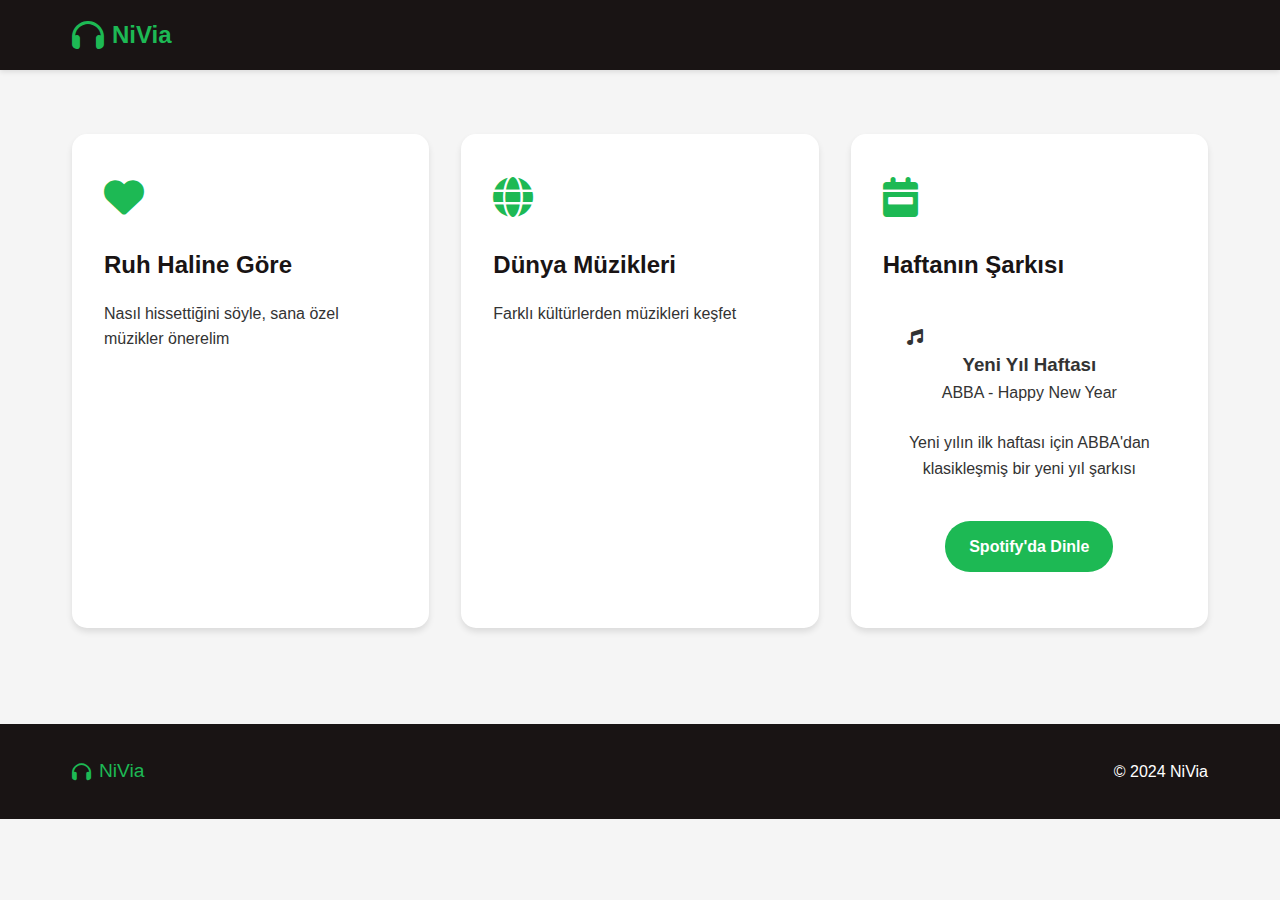
<file: templates/index.html>
<!DOCTYPE html>
<html lang="tr">
<head>
    <meta charset="UTF-8">
    <meta name="viewport" content="width=device-width, initial-scale=1.0">
    <title>NiVia - Müzik Öneri Sistemi</title>
    <link rel="stylesheet" href="/static/css/style.css">
    <link rel="stylesheet" href="https://cdnjs.cloudflare.com/ajax/libs/font-awesome/6.0.0/css/all.min.css">
</head>
<body>
    <header>
        <nav>
            <div class="logo">
                <i class="fas fa-headphones"></i>
                <span>NiVia</span>
            </div>
        </nav>
    </header>

    <main>
        <div class="container">
            <section class="features">
                <div class="feature-card mood">
                    <a href="/mood" class="feature-link">
                        <div class="feature-icon">
                            <i class="fas fa-heart"></i>
                        </div>
                        <h2>Ruh Haline Göre</h2>
                        <p>Nasıl hissettiğini söyle, sana özel müzikler önerelim</p>
                    </a>
                </div>

                <div class="feature-card world">
                    <a href="/world" class="feature-link">
                        <div class="feature-icon">
                            <i class="fas fa-globe"></i>
                        </div>
                        <h2>Dünya Müzikleri</h2>
                        <p>Farklı kültürlerden müzikleri keşfet</p>
                    </a>
                </div>

                <div class="feature-card weekly">
                    <div class="feature-icon">
                        <i class="fas fa-calendar-week"></i>
                    </div>
                    <h2>Haftanın Şarkısı</h2>
                    <div id="song-of-day"></div>
                </div>
            </section>
        </div>
    </main>

    <footer>
        <div class="footer-content">
            <div class="footer-logo">
                <i class="fas fa-headphones"></i>
                <span>NiVia</span>
            </div>
            <p>&copy; 2024 NiVia</p>
        </div>
    </footer>

    <script src="/static/js/mood.js"></script>
    <script src="/static/js/world.js"></script>
    <script src="/static/js/main.js"></script>
    <script src="/static/js/daily.js"></script>
    <script>
        const weeklySong = new WeeklySong();
    </script>
</body>
</html>
</file>
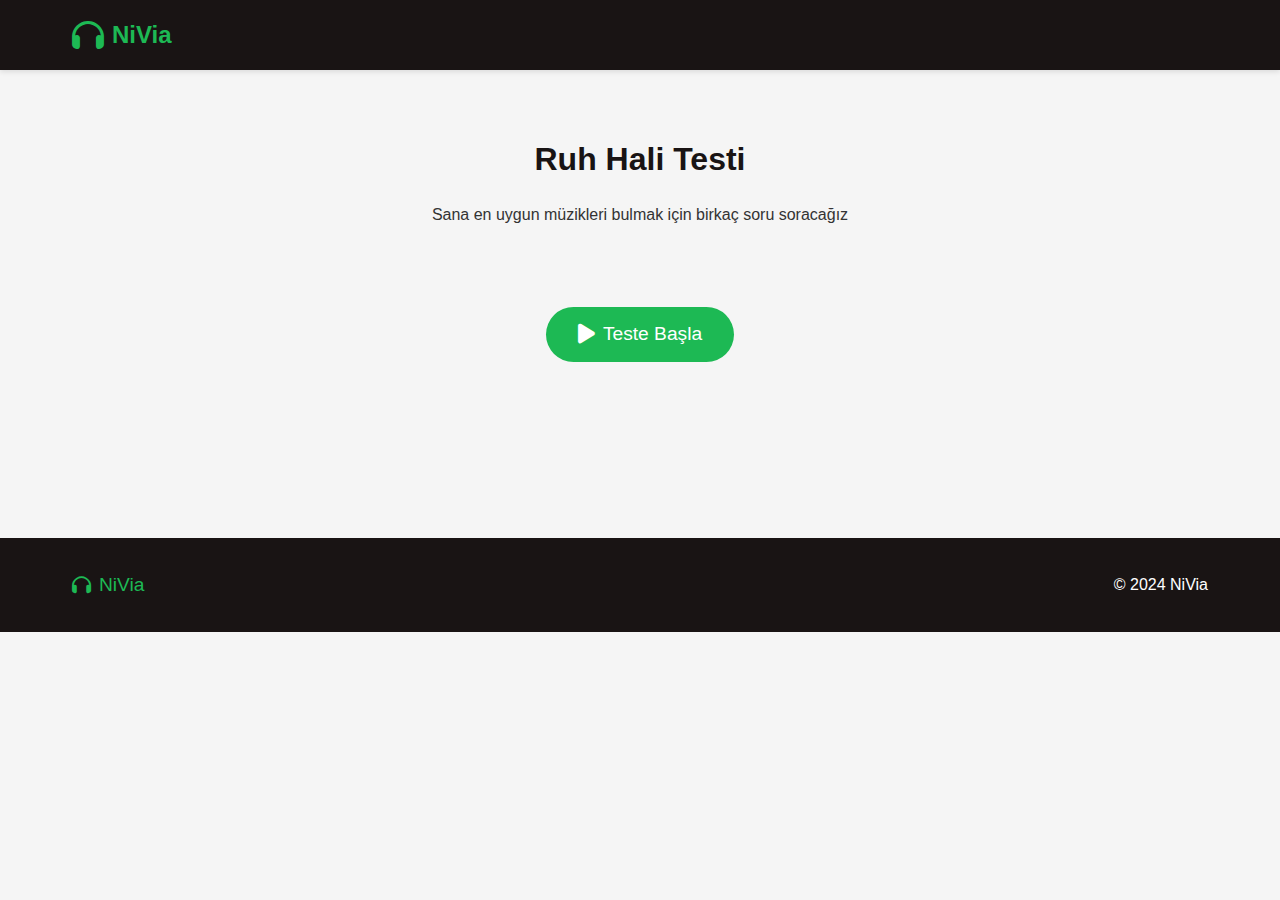
<file: templates/mood.html>
<!DOCTYPE html>
<html lang="tr">
<head>
    <meta charset="UTF-8">
    <meta name="viewport" content="width=device-width, initial-scale=1.0">
    <title>Ruh Hali Testi - NiVia</title>
    <link rel="stylesheet" href="/static/css/style.css">
    <link rel="stylesheet" href="https://cdnjs.cloudflare.com/ajax/libs/font-awesome/6.0.0/css/all.min.css">
</head>
<body>
    <header>
        <nav>
            <div class="logo">
                <a href="/" class="home-link">
                    <i class="fas fa-headphones"></i>
                    <span>NiVia</span>
                </a>
            </div>
        </nav>
    </header>

    <main>
        <div class="container">
            <div class="quiz-section">
                <h1>Ruh Hali Testi</h1>
                <p>Sana en uygun müzikleri bulmak için birkaç soru soracağız</p>
                
                <!-- Test başlatma ekranı -->
                <div id="start-screen">
                    <button id="startQuiz" class="start-button">
                        <i class="fas fa-play"></i>
                        Teste Başla
                    </button>
                </div>

                <!-- Test soruları buraya gelecek -->
                <div id="quiz-container" class="hidden"></div>

                <!-- Sonuçlar buraya gelecek -->
                <div id="results-container" class="hidden"></div>
            </div>
        </div>
    </main>

    <footer>
        <div class="footer-content">
            <div class="footer-logo">
                <i class="fas fa-headphones"></i>
                <span>NiVia</span>
            </div>
            <p>&copy; 2024 NiVia</p>
        </div>
    </footer>

    <script src="/static/js/mood.js"></script>
</body>
</html>
</file>
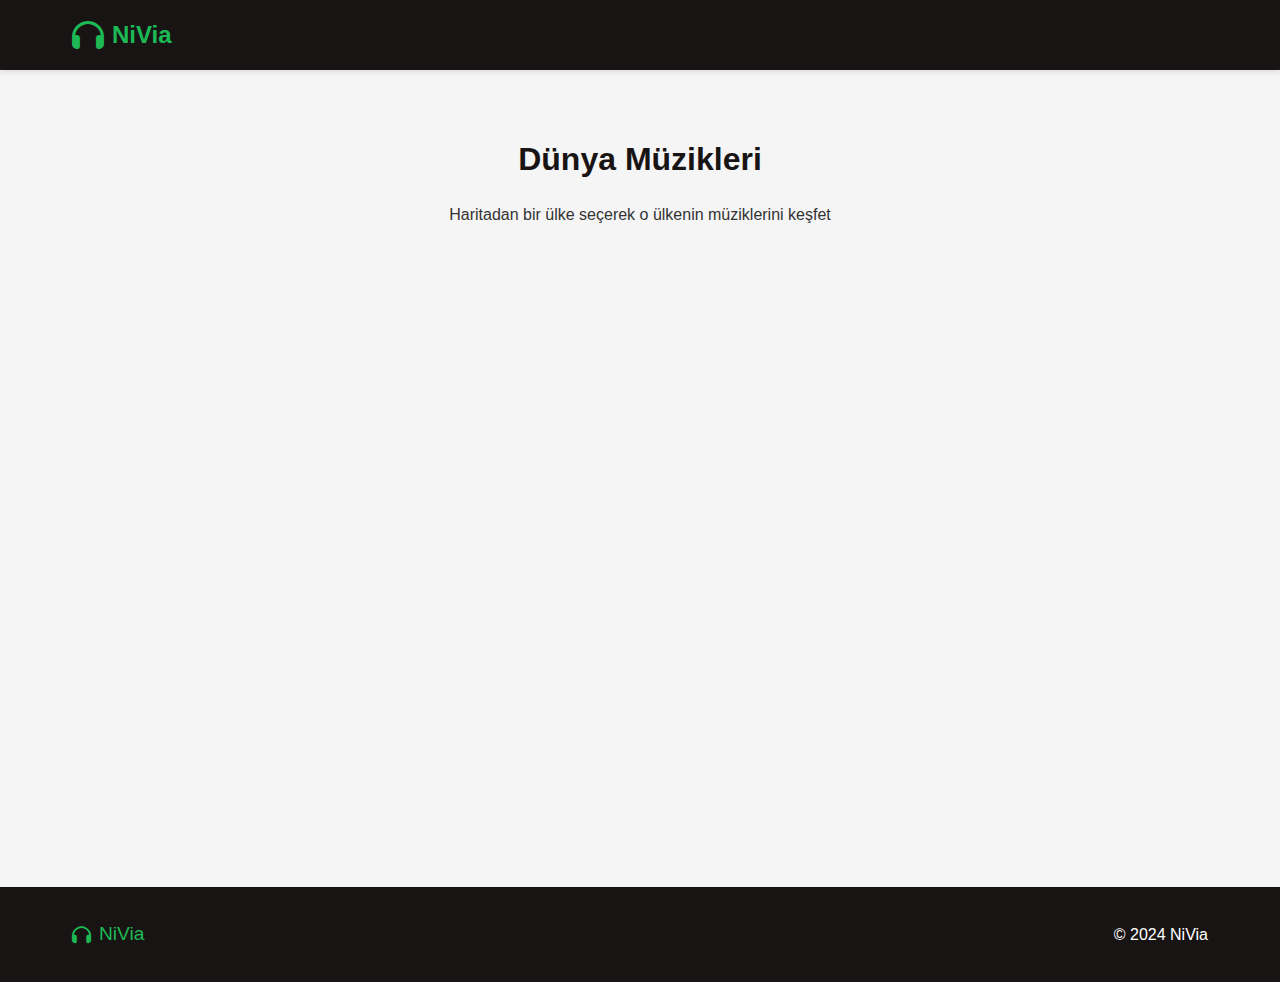
<file: templates/world.html>
<!DOCTYPE html>
<html lang="tr">
<head>
    <meta charset="UTF-8">
    <meta name="viewport" content="width=device-width, initial-scale=1.0">
    <title>Dünya Müzikleri - NiVia</title>
    <link rel="stylesheet" href="/static/css/style.css">
    <link rel="stylesheet" href="https://cdnjs.cloudflare.com/ajax/libs/font-awesome/6.0.0/css/all.min.css">
</head>
<body>
    <header>
        <nav>
            <div class="logo">
                <a href="/" class="home-link">
                    <i class="fas fa-headphones"></i>
                    <span>NiVia</span>
                </a>
            </div>
        </nav>
    </header>

    <main>
        <div class="container">
            <div class="world-section">
                <h1>Dünya Müzikleri</h1>
                <p>Haritadan bir ülke seçerek o ülkenin müziklerini keşfet</p>
                <div id="globe-container"></div>
                <div id="country-info" class="hidden">
                    <h3></h3>
                    <p class="artist-description"></p>
                    <a href="#" class="spotify-link" target="_blank">Spotify'da Dinle</a>
                </div>
            </div>
        </div>
    </main>

    <footer>
        <div class="footer-content">
            <div class="footer-logo">
                <i class="fas fa-headphones"></i>
                <span>NiVia</span>
            </div>
            <p>&copy; 2024 NiVia</p>
        </div>
    </footer>

    <script src="/static/js/world.js"></script>
</body>
</html>
</file>
<file: static/css/style.css>
:root {
    --primary-color: #1DB954;
    --secondary-color: #191414;
    --background-color: #f5f5f5;
    --text-color: #333;
    --card-background: #ffffff;
}

* {
    margin: 0;
    padding: 0;
    box-sizing: border-box;
}

body {
    font-family: 'Segoe UI', Tahoma, Geneva, Verdana, sans-serif;
    background-color: var(--background-color);
    color: var(--text-color);
    line-height: 1.6;
}

.container {
    max-width: 1200px;
    margin: 0 auto;
    padding: 2rem;
}

/* Header Styles */
header {
    background-color: var(--secondary-color);
    padding: 1rem 0;
    box-shadow: 0 2px 5px rgba(0,0,0,0.1);
}

nav {
    max-width: 1200px;
    margin: 0 auto;
    padding: 0 2rem;
}

.logo {
    display: flex;
    align-items: center;
    gap: 0.5rem;
    color: var(--primary-color);
    font-size: 1.5rem;
    font-weight: bold;
}

.logo i {
    font-size: 2rem;
}

/* Features Section */
.features {
    display: grid;
    grid-template-columns: repeat(auto-fit, minmax(300px, 1fr));
    gap: 2rem;
    margin-top: 2rem;
}

.feature-card {
    background: var(--card-background);
    border-radius: 15px;
    padding: 2rem;
    box-shadow: 0 4px 6px rgba(0,0,0,0.1);
    transition: transform 0.3s ease;
}

.feature-card:hover {
    transform: translateY(-5px);
}

.feature-icon {
    font-size: 2.5rem;
    color: var(--primary-color);
    margin-bottom: 1rem;
}

.feature-card h2 {
    color: var(--secondary-color);
    margin-bottom: 1rem;
    font-size: 1.5rem;
}

.feature-card p {
    color: var(--text-color);
    margin-bottom: 1.5rem;
}

button {
    background-color: var(--primary-color);
    color: white;
    border: none;
    padding: 0.8rem 1.5rem;
    border-radius: 25px;
    font-size: 1rem;
    cursor: pointer;
    transition: background-color 0.3s ease;
}

button:hover {
    background-color: #1ed760;
}

/* Weekly Song Card */
.weekly-song-card {
    background: var(--card-background);
    border-radius: 10px;
    padding: 1.5rem;
    margin-top: 1rem;
}

.song-info {
    text-align: center;
}

.spotify-link {
    display: inline-block;
    background: var(--primary-color);
    color: white;
    padding: 0.8rem 1.5rem;
    border-radius: 25px;
    text-decoration: none;
    font-weight: bold;
    transition: background-color 0.3s;
    margin-top: 1rem;
}

.spotify-link:hover {
    background-color: #1ed760;
}

/* Footer */
footer {
    background-color: var(--secondary-color);
    color: white;
    padding: 2rem 0;
    margin-top: 4rem;
}

.footer-content {
    max-width: 1200px;
    margin: 0 auto;
    padding: 0 2rem;
    display: flex;
    justify-content: space-between;
    align-items: center;
}

.footer-logo {
    display: flex;
    align-items: center;
    gap: 0.5rem;
    color: var(--primary-color);
    font-size: 1.2rem;
}

/* Responsive Design */
@media (max-width: 768px) {
    .features {
        grid-template-columns: 1fr;
    }

    .footer-content {
        flex-direction: column;
        gap: 1rem;
        text-align: center;
    }
}

.song-list {
    margin-top: 2rem;
    display: grid;
    grid-template-columns: repeat(auto-fit, minmax(250px, 1fr));
    gap: 1rem;
    padding: 1rem;
}

.song-item {
    background: white;
    padding: 1rem;
    border-radius: 10px;
    box-shadow: 0 2px 5px rgba(0,0,0,0.1);
    text-align: left;
}

.song-item h3 {
    margin: 0;
    color: var(--primary-color);
}

.song-item p {
    color: var(--text-color);
    margin: 0.5rem 0;
}

#globe-container {
    width: 100%;
    height: 500px;
    position: relative;
    background: var(--background-color);
    border-radius: 10px;
    overflow: hidden;
}

.world-map {
    width: 100%;
    height: 100%;
    background-color: #001133;
}

.country {
    cursor: pointer;
    transition: all 0.3s;
    stroke: #ffffff;
    stroke-width: 0.2;
}

.country:hover {
    filter: brightness(1.2);
    stroke-width: 0.5;
}

.country-labels text {
    font-family: Arial, sans-serif;
    font-size: 8px;
    pointer-events: none;
    text-shadow: 1px 1px 1px rgba(0,0,0,0.5);
}

.hover-info {
    position: absolute;
    background: white;
    padding: 5px 10px;
    border-radius: 5px;
    box-shadow: 0 2px 5px rgba(0,0,0,0.2);
    pointer-events: none;
    z-index: 1000;
}

.hidden {
    display: none;
}

#country-info {
    position: absolute;
    bottom: 20px;
    left: 50%;
    transform: translateX(-50%);
    background: white;
    padding: 1rem;
    border-radius: 10px;
    box-shadow: 0 2px 10px rgba(0,0,0,0.1);
    text-align: center;
    z-index: 1000;
    min-width: 250px;
    background: rgba(255, 255, 255, 0.95);
}

#country-info.hidden {
    display: none;
}

#country-info h3 {
    margin: 0 0 0.5rem 0;
    color: var(--primary-color);
}

.artist-description {
    margin: 0.5rem 0;
    font-size: 0.9rem;
    color: var(--text-color);
}

.artist-description p {
    margin: 0.5rem 0;
}

.country.clickable {
    cursor: pointer;
    transition: all 0.3s;
}

.country.clickable:hover {
    filter: brightness(1.3);
    stroke-width: 0.8;
}

.country-label {
    pointer-events: none;
    text-shadow: 0 0 2px #000;
    font-family: Arial, sans-serif;
    font-weight: bold;
}

.quiz-container {
    background: white;
    padding: 2rem;
    border-radius: 10px;
    box-shadow: 0 2px 10px rgba(0,0,0,0.1);
    margin-top: 2rem;
}

.question-text {
    font-size: 1.2rem;
    margin-bottom: 1.5rem;
    color: var(--primary-color);
}

.options {
    display: grid;
    gap: 1rem;
}

.option-btn {
    background: var(--background-color);
    border: none;
    padding: 1rem;
    border-radius: 8px;
    cursor: pointer;
    transition: all 0.3s;
    text-align: left;
    font-size: 1rem;
}

.option-btn:hover {
    background: var(--secondary-color);
    color: white;
}

.result-container {
    text-align: center;
}

.result-container h3 {
    color: var(--primary-color);
    margin-bottom: 1rem;
}

.result-container p {
    margin-bottom: 1.5rem;
}

.feature-link {
    text-decoration: none;
    color: inherit;
    display: block;
}

.home-link {
    text-decoration: none;
    color: inherit;
    display: flex;
    align-items: center;
    gap: 0.5rem;
}

.quiz-section, .world-section {
    text-align: center;
    padding: 2rem 0;
}

.quiz-section h1, .world-section h1 {
    color: var(--secondary-color);
    margin-bottom: 1rem;
}

.quiz-section p, .world-section p {
    color: var(--text-color);
    margin-bottom: 2rem;
}

#quiz-container {
    max-width: 600px;
    margin: 0 auto;
}

/* Test başlatma ekranı stilleri */
#start-screen {
    text-align: center;
    padding: 3rem 0;
}

.start-button {
    font-size: 1.2rem;
    padding: 1rem 2rem;
    background-color: var(--primary-color);
    color: white;
    border: none;
    border-radius: 30px;
    cursor: pointer;
    transition: all 0.3s ease;
    display: inline-flex;
    align-items: center;
    gap: 0.5rem;
}

.start-button:hover {
    background-color: #1ed760;
    transform: scale(1.05);
}

.start-button i {
    font-size: 1.4rem;
}

/* Test soruları stilleri */
.question-card {
    background: white;
    padding: 2rem;
    border-radius: 15px;
    box-shadow: 0 4px 6px rgba(0,0,0,0.1);
    margin-bottom: 2rem;
}

.question-number {
    color: var(--primary-color);
    font-size: 0.9rem;
    margin-bottom: 1rem;
}

.question-text {
    font-size: 1.2rem;
    margin-bottom: 1.5rem;
    color: var(--secondary-color);
}

.options-grid {
    display: grid;
    gap: 1rem;
    margin-top: 1rem;
}

.option-button {
    width: 100%;
    padding: 1rem;
    border: 2px solid #e0e0e0;
    border-radius: 10px;
    background: white;
    cursor: pointer;
    transition: all 0.3s ease;
    text-align: left;
    font-size: 1rem;
    color: var(--text-color);
    display: block;
}

.option-button:hover {
    border-color: var(--primary-color);
    background: #f8f8f8;
}

.option-button.selected {
    border-color: var(--primary-color);
    background: #f0f9f0;
}

.question-text {
    font-size: 1.2rem;
    margin-bottom: 1.5rem;
    color: var(--secondary-color);
    font-weight: 500;
}

.question-number {
    color: var(--primary-color);
    font-size: 0.9rem;
    margin-bottom: 1rem;
    font-weight: bold;
}

/* Sonuç ekranı stilleri */
.results-card {
    background: white;
    padding: 2rem;
    border-radius: 15px;
    box-shadow: 0 4px 6px rgba(0,0,0,0.1);
    text-align: center;
}

.playlist-recommendations {
    display: grid;
    grid-template-columns: repeat(auto-fit, minmax(250px, 1fr));
    gap: 1.5rem;
    margin-top: 2rem;
}

.playlist-card {
    background: #f8f8f8;
    padding: 1.5rem;
    border-radius: 10px;
    transition: transform 0.3s ease;
}

.playlist-card:hover {
    transform: translateY(-5px);
}
</file>
